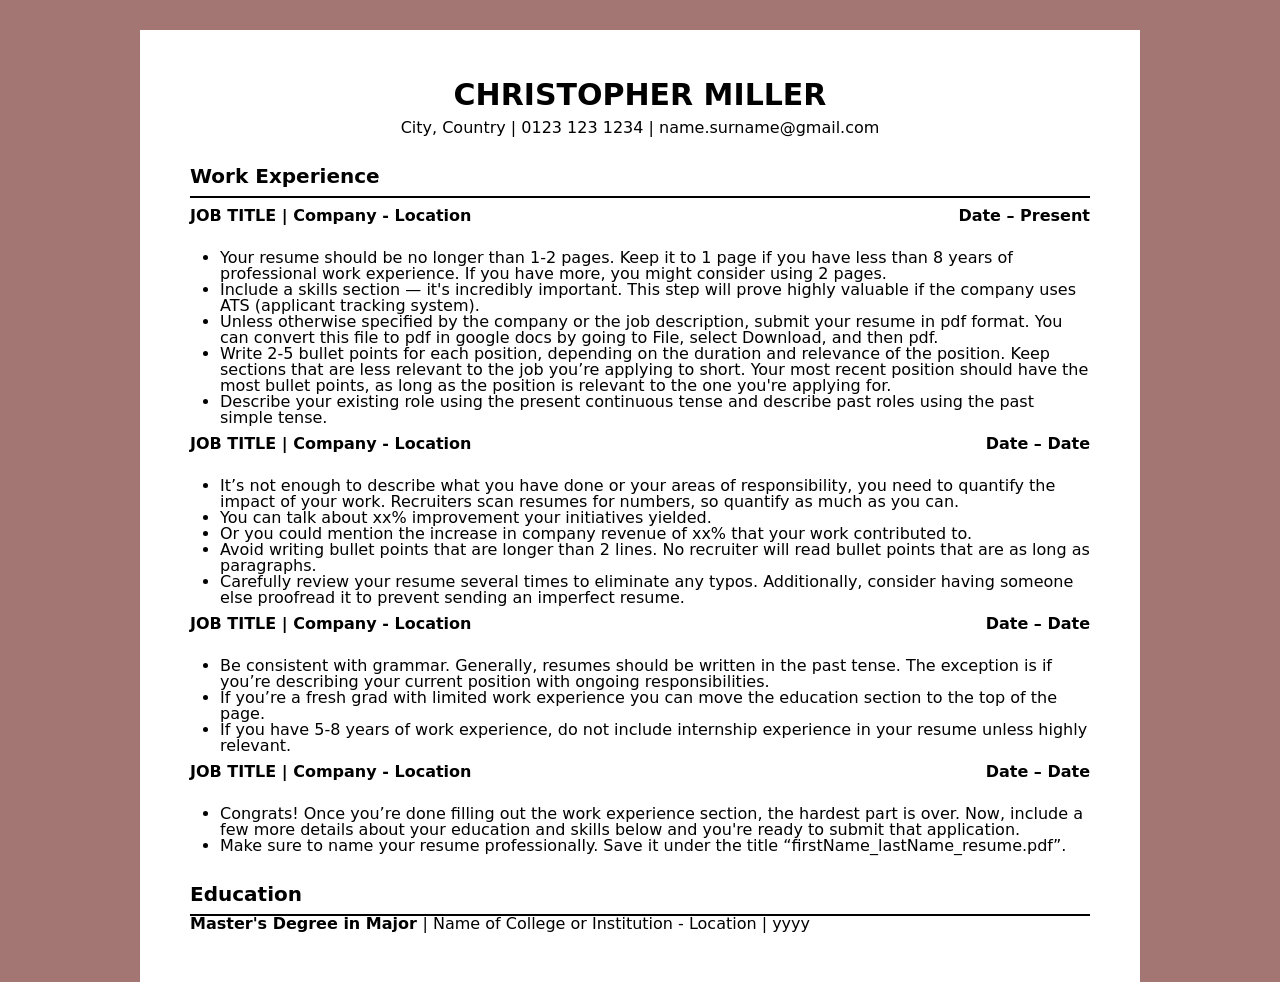
<file: Day4/cv.html>
<!DOCTYPE html>
<html lang="en">

<head>
    <meta charset="UTF-8">
    <meta name="viewport" content="width=device-width, initial-scale=1.0">
    <title>Document</title>
    <link rel="stylesheet" href="./css/reset.css">
    <link rel="stylesheet" href="./css/style.css">
</head>

<body>
    <div class="cv-container">
        <div class="cv">
            <div class="infor">
                <div class="header">
                    <h1 class="heading-1">
                        CHRISTOPHER MILLER
                    </h1>
                    <p>City, Country | 0123 123 1234 | name.surname@gmail.com</p>
                </div>
            </div>
            <h2 class="heading-2">Work Experience</h2>
            <h3 class="heading-3">
                <span>JOB TITLE | Company - Location</span>
                <span>Date – Present</span>
                <span class="full-width"></span>
            </h3>
            <div class="list">
                <ul>
                    <li>Your resume should be no longer than 1-2 pages. Keep it to 1 page if you have less than 8 years
                        of
                        professional work experience. If you have more, you might consider using 2 pages.
                    </li>
                    <li>Include a skills section — it's incredibly important. This step will prove highly valuable if
                        the
                        company uses ATS (applicant tracking system).</li>
                    <li>Unless otherwise specified by the company or the job description, submit your resume in pdf
                        format.
                        You can convert this file to pdf in google docs by going to File, select Download, and then pdf.
                    </li>
                    <li>Write 2-5 bullet points for each position, depending on the duration and relevance of the
                        position.
                        Keep sections that are less relevant to the job you’re applying to short.
                        Your most recent position should have the most bullet points, as long as the position is
                        relevant to
                        the one you're applying for.</li>
                    <li>Describe your existing role using the present continuous tense and describe past roles using the
                        past simple tense.</li>
                </ul>
            </div>
            <h3 class="heading-4">
                <span>JOB TITLE | Company - Location</span>
                <span>Date – Date</span>
                <span class="full-width"></span>
            </h3>
            <div class="list">
                <ul>
                    <li>
                        It’s not enough to describe what you have done or your areas of responsibility, you need to
                        quantify
                        the impact of your work. Recruiters scan resumes for numbers, so quantify as much as you can.
                    </li>
                    <li>
                        You can talk about xx% improvement your initiatives yielded.

                    </li>
                    <li>
                        Or you could mention the increase in company revenue of xx% that your work contributed to.
                    </li>
                    <li>
                        Avoid writing bullet points that are longer than 2 lines. No recruiter will read bullet points
                        that
                        are as long as paragraphs.
                    </li>
                    <li>
                        Carefully review your resume several times to eliminate any typos. Additionally, consider having
                        someone else proofread it to prevent sending an imperfect resume.

                    </li>
                </ul>
            </div>
            <h3 class="heading-5">
                <span>JOB TITLE | Company - Location</span>
                <span>Date – Date</span>
                <span class="full-width"></span>
            </h3>
            <div class="list">
                <ul>
                    <li>
                        Be consistent with grammar. Generally, resumes should be written in the past tense. The
                        exception is
                        if you’re describing your current position with ongoing responsibilities.

                    </li>
                    <li>
                        If you’re a fresh grad with limited work experience you can move the education section to the
                        top of
                        the page.

                    </li>
                    <li>
                        If you have 5-8 years of work experience, do not include internship experience in your resume
                        unless
                        highly relevant.

                    </li>
                </ul>
            </div>
            <h3 class="heading-6">
                <span>JOB TITLE | Company - Location</span>
                <span>Date – Date</span>
                <span class="full-width"></span>
            </h3>
            <div class="list">
                <ul>
                    <li>
                        Congrats! Once you’re done filling out the work experience section, the hardest part is over.
                        Now,
                        include a few more details about your education and skills below and you're ready to submit that
                        application.

                    </li>
                    <li>Make sure to name your resume professionally. Save it under the title
                        “firstName_lastName_resume.pdf”.
                    </li>
                </ul>
            </div>
            <h2 class="heading-2">Education</h2>
            <p>
                <strong> Master's Degree in Major </strong>| Name of College or Institution - Location | yyyy
            </p>
        </div>
    </div>
</body>

</html>
</file>
<file: Day4/css/style.css>
.cv-container {
  background: rgb(164, 118, 115);
  padding-top: 30px;
}

body {
  font-family:
    system-ui,
    -apple-system,
    BlinkMacSystemFont,
    "Segoe UI",
    Roboto,
    Oxygen,
    Ubuntu,
    Cantarell,
    "Open Sans",
    "Helvetica Neue",
    sans-serif;
}
.cv {
  background: rgb(255, 255, 255);
  max-width: 900px;
  min-height: 700px;
  margin-left: auto;
  margin-right: auto;
  padding: 50px;
}
/* header  */
.cv .infor .header {
  text-align: center;
}
.infor .header h1 {
  font-size: 30px;
  font-weight: bold;
}
.infor .header p {
  margin-top: 10px;
}

.cv .heading-2 {
  padding-top: 30px;
  padding-bottom: 10px;
  border-bottom: 2px solid black;
  font-size: 20px;
  font-weight: bold;
}
.cv .heading-3,
.cv .heading-4,
.cv .heading-5,
.cv .heading-6 {
  text-align: justify;
  font-weight: bold;
  padding-top: 10px;
  padding-bottom: 10px;
}
.cv .heading-3 span,
.cv .heading-4 span,
.cv .heading-5 span,
.cv .heading-6 span,
.cv .full-width {
  display: inline-block;
}
.cv .full-width {
  display: inline-block;
  width: 100%;
}
ul {
  list-style-type: disc; /* Thay đổi kiểu dấu đầu dòng thành hình tròn */
  padding-left: 30px;
}
b,
strong {
  font-weight: bold;
}
</file>
